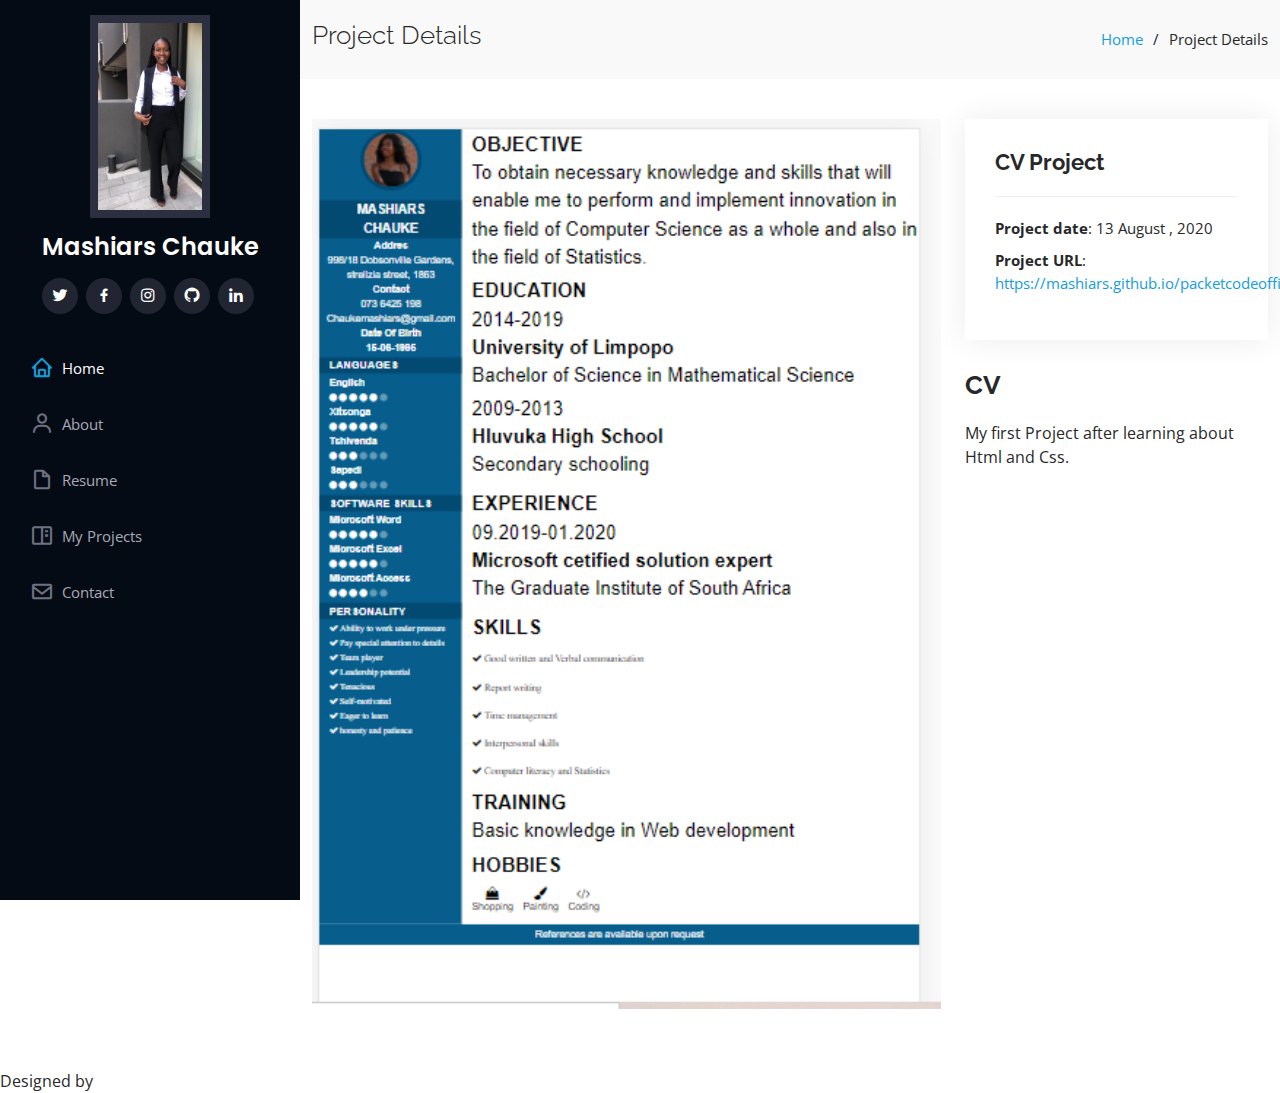
<file: portfolio-details1.html>
<!DOCTYPE html>
<html lang="en">

<head>
  <meta charset="utf-8">
  <meta content="width=device-width, initial-scale=1.0" name="viewport">

  <title>Portfolio Details - </title>
  <meta content="" name="description">
  <meta content="" name="keywords">

  

  <!-- Google Fonts -->
  <link href="https://fonts.googleapis.com/css?family=Open+Sans:300,300i,400,400i,600,600i,700,700i|Raleway:300,300i,400,400i,500,500i,600,600i,700,700i|Poppins:300,300i,400,400i,500,500i,600,600i,700,700i" rel="stylesheet">

  <!-- Vendor CSS Files -->
  <link href="assets/vendor/aos/aos.css" rel="stylesheet">
  <link href="assets/vendor/bootstrap/css/bootstrap.min.css" rel="stylesheet">
  <link href="assets/vendor/bootstrap-icons/bootstrap-icons.css" rel="stylesheet">
  <link href="assets/vendor/boxicons/css/boxicons.min.css" rel="stylesheet">
  <link href="assets/vendor/glightbox/css/glightbox.min.css" rel="stylesheet">
  <link href="assets/vendor/swiper/swiper-bundle.min.css" rel="stylesheet">

  <!-- Template Main CSS File -->
  <link href="assets/css/style.css" rel="stylesheet">

  <!-- =======================================================
  * Template Name: iPortfolio - v3.0.1
  * Template URL: https://bootstrapmade.com/iportfolio-bootstrap-portfolio-websites-template/
  * Author: BootstrapMade.com
  * License: https://bootstrapmade.com/license/
  ======================================================== -->
</head>

<body>

  <!-- ======= Mobile nav toggle button ======= -->
  <i class="bi bi-list mobile-nav-toggle d-xl-none"></i>

  <!-- ======= Header ======= -->
  <header id="header">
    <div class="d-flex flex-column">

      <div class="profile">
        <img src="assets\img\Profile.jpg" alt="">
        <h1 class="text-light"><a href="index.html">Mashiars Chauke</a></h1>
        <div class="social-links mt-3 text-center">
          <a href="#" class="twitter"><i class="bx bxl-twitter"></i></a>
          <a href="#" class="facebook"><i class="bx bxl-facebook"></i></a>
          <a href="" class="instagram"><i class="bx bxl-instagram"></i></a>
          <a href="https://github.com/Mashiars?tab=repositories" class="github"><i class="bx bxl-github"></i></a>
          <a href="#" class="linkedin"><i class="bx bxl-linkedin"></i></a>
        </div>
      </div>

      <nav id="navbar" class="nav-menu navbar">
        <ul>
          <li><a href="#hero" class="nav-link scrollto active"><i class="bx bx-home"></i> <span>Home</span></a></li>
          <li><a href="#about" class="nav-link scrollto"><i class="bx bx-user"></i> <span>About</span></a></li>
          <li><a href="#resume" class="nav-link scrollto"><i class="bx bx-file-blank"></i> <span>Resume</span></a></li>
          <li><a href="#portfolio" class="nav-link scrollto"><i class="bx bx-book-content"></i> <span>My Projects</span></a></li>
          
          <li><a href="#contact" class="nav-link scrollto"><i class="bx bx-envelope"></i> <span>Contact</span></a></li>
        </ul>
      </nav><!-- .nav-menu -->
    </div>
  </header><!-- End Header -->

  <main id="main">

    <!-- ======= Breadcrumbs ======= -->
    <section id="breadcrumbs" class="breadcrumbs">
      <div class="container">

        <div class="d-flex justify-content-between align-items-center">
          <h2>Project Details</h2>
          <ol>
            <li><a href="index.html">Home</a></li>
            <li>Project Details</li>
          </ol>
        </div>

      </div>
    </section>
    <!-- End Breadcrumbs -->

    <!-- ======= Portfolio Details Section ======= -->
    <section id="portfolio-details" class="portfolio-details">
      <div class="container">

        <div class="row gy-4">

          <div class="col-lg-8">
            <div class="portfolio-details-slider swiper-container">
              <div class="swiper-wrapper align-items-center">

                <div class="swiper-slide">
                  <img src="assets\img\portfolio\portfolio8.png" alt="">
                </div>

                

                

              </div>
             
            </div>
          </div>

          <div class="col-lg-4">
            <div class="portfolio-info">
              <h3>CV Project</h3>
              <ul>
                
               
                <li><strong>Project date</strong>: 13 August , 2020</li>
                <li><strong>Project URL</strong>: <a href="https://mashiars.github.io/packetcodeofficial.github.io/">https://mashiars.github.io/packetcodeofficial.github.io/</a></li>
              </ul>
            </div>
            <div class="portfolio-description">
              <h2>CV</h2>
              <p>
              My first Project after  learning  about Html and Css. 
              </p>
            </div>
          </div>

        </div>

      </div>
    </section>
    <!-- End Portfolio Details Section -->

  </main><!-- End #main -->

  
  Designed by 
  <a href="#" class="back-to-top d-flex align-items-center justify-content-center"><i class="bi bi-arrow-up-short"></i></a>

  <!-- Vendor JS Files -->
  <script src="assets/vendor/aos/aos.js"></script>
  <script src="assets/vendor/bootstrap/js/bootstrap.bundle.min.js"></script>
  <script src="assets/vendor/glightbox/js/glightbox.min.js"></script>
  <script src="assets/vendor/isotope-layout/isotope.pkgd.min.js"></script>
  <script src="assets/vendor/php-email-form/validate.js"></script>
  <script src="assets/vendor/purecounter/purecounter.js"></script>
  <script src="assets/vendor/swiper/swiper-bundle.min.js"></script>
  <script src="assets/vendor/typed.js/typed.min.js"></script>
  <script src="assets/vendor/waypoints/noframework.waypoints.js"></script>

  <!-- Template Main JS File -->
  <script src="assets/js/main.js"></script>

</body>

</html>
</file>
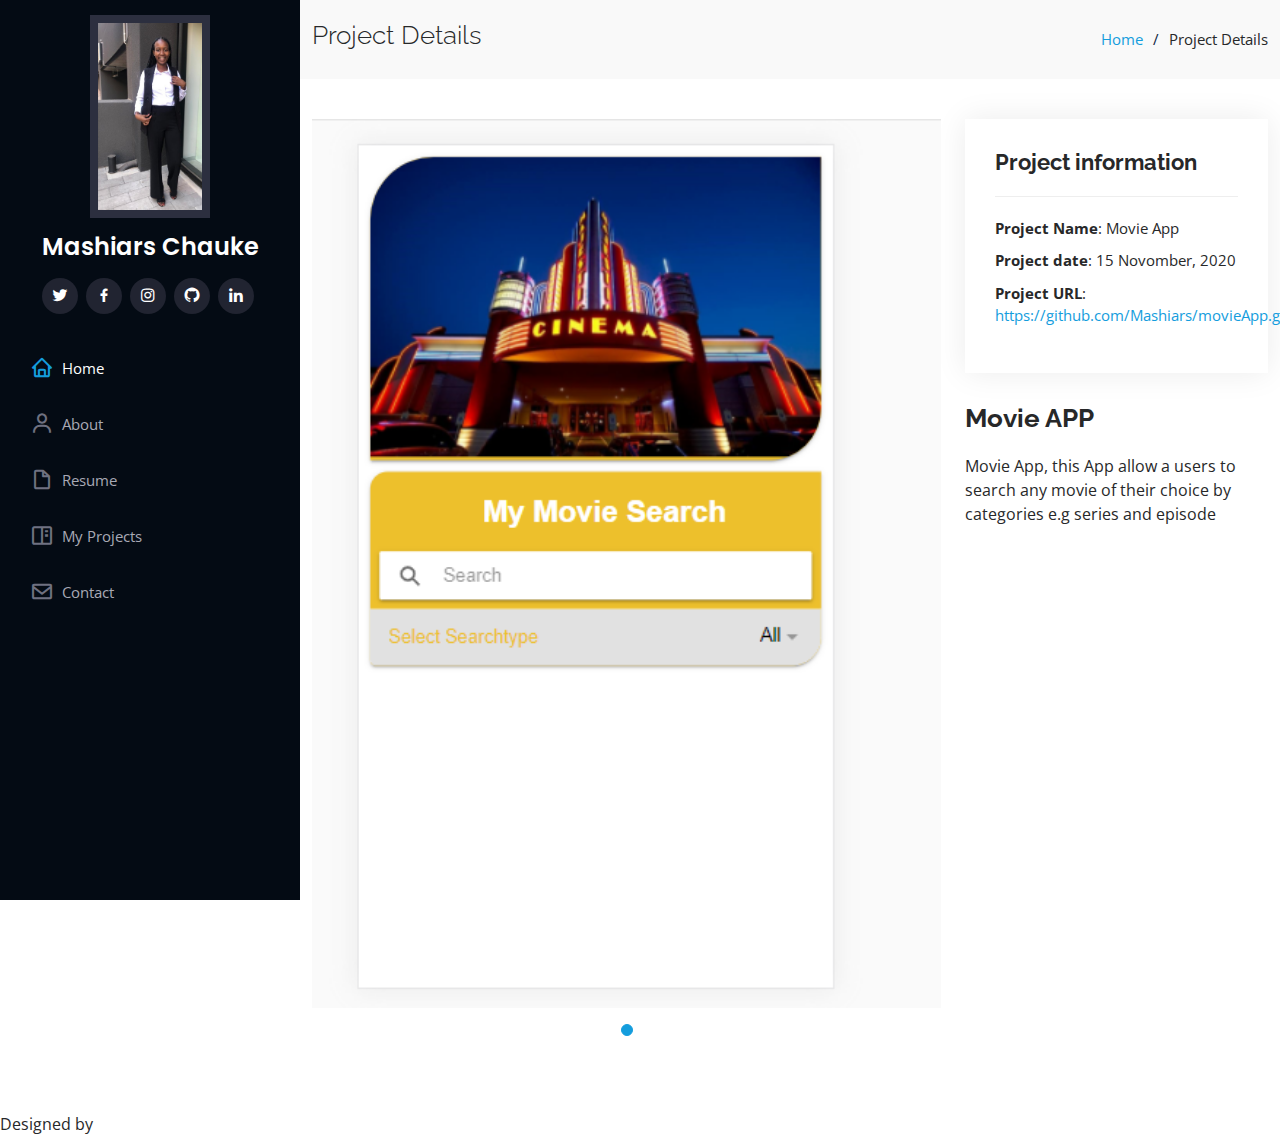
<file: portfolio-details2.html>
<!DOCTYPE html>
<html lang="en">

<head>
  <meta charset="utf-8">
  <meta content="width=device-width, initial-scale=1.0" name="viewport">

  <title>Portfolio Details - </title>
  <meta content="" name="description">
  <meta content="" name="keywords">

  

  <!-- Google Fonts -->
  <link href="https://fonts.googleapis.com/css?family=Open+Sans:300,300i,400,400i,600,600i,700,700i|Raleway:300,300i,400,400i,500,500i,600,600i,700,700i|Poppins:300,300i,400,400i,500,500i,600,600i,700,700i" rel="stylesheet">

  <!-- Vendor CSS Files -->
  <link href="assets/vendor/aos/aos.css" rel="stylesheet">
  <link href="assets/vendor/bootstrap/css/bootstrap.min.css" rel="stylesheet">
  <link href="assets/vendor/bootstrap-icons/bootstrap-icons.css" rel="stylesheet">
  <link href="assets/vendor/boxicons/css/boxicons.min.css" rel="stylesheet">
  <link href="assets/vendor/glightbox/css/glightbox.min.css" rel="stylesheet">
  <link href="assets/vendor/swiper/swiper-bundle.min.css" rel="stylesheet">

  <!-- Template Main CSS File -->
  <link href="assets/css/style.css" rel="stylesheet">

  <!-- =======================================================
  * Template Name: iPortfolio - v3.0.1
  * Template URL: https://bootstrapmade.com/iportfolio-bootstrap-portfolio-websites-template/
  * Author: BootstrapMade.com
  * License: https://bootstrapmade.com/license/
  ======================================================== -->
</head>

<body>

  <!-- ======= Mobile nav toggle button ======= -->
  <i class="bi bi-list mobile-nav-toggle d-xl-none"></i>

  <!-- ======= Header ======= -->
  <header id="header">
    <div class="d-flex flex-column">

      <div class="profile">
        <img src="assets\img\Profile.jpg" alt="">
        <h1 class="text-light"><a href="index.html">Mashiars Chauke</a></h1>
        <div class="social-links mt-3 text-center">
          <a href="#" class="twitter"><i class="bx bxl-twitter"></i></a>
          <a href="#" class="facebook"><i class="bx bxl-facebook"></i></a>
          <a href="" class="instagram"><i class="bx bxl-instagram"></i></a>
          <a href="https://github.com/Mashiars?tab=repositories" class="github"><i class="bx bxl-github"></i></a>
          <a href="#" class="linkedin"><i class="bx bxl-linkedin"></i></a>
        </div>
      </div>

      <nav id="navbar" class="nav-menu navbar">
        <ul>
          <li><a href="#hero" class="nav-link scrollto active"><i class="bx bx-home"></i> <span>Home</span></a></li>
          <li><a href="#about" class="nav-link scrollto"><i class="bx bx-user"></i> <span>About</span></a></li>
          <li><a href="#resume" class="nav-link scrollto"><i class="bx bx-file-blank"></i> <span>Resume</span></a></li>
          <li><a href="#portfolio" class="nav-link scrollto"><i class="bx bx-book-content"></i> <span>My Projects</span></a></li>
          
          <li><a href="#contact" class="nav-link scrollto"><i class="bx bx-envelope"></i> <span>Contact</span></a></li>
        </ul>
      </nav><!-- .nav-menu -->
    </div>
  </header><!-- End Header -->

  <main id="main">

    <!-- ======= Breadcrumbs ======= -->
    <section id="breadcrumbs" class="breadcrumbs">
      <div class="container">

        <div class="d-flex justify-content-between align-items-center">
          <h2>Project Details</h2>
          <ol>
            <li><a href="index.html">Home</a></li>
            <li>Project Details</li>
          </ol>
        </div>

      </div>
    </section>
    <!-- End Breadcrumbs -->

    <!-- ======= Portfolio Details Section ======= -->
    <section id="portfolio-details" class="portfolio-details">
      <div class="container">

        <div class="row gy-4">

          <div class="col-lg-8">
            <div class="portfolio-details-slider swiper-container">
              <div class="swiper-wrapper align-items-center">

                <div class="swiper-slide">
                  <img src="assets\img\portfolio\portfolio4.png" alt="">
                </div>

                

               

              </div>
              <div class="swiper-pagination"></div>
            </div>
          </div>

          <div class="col-lg-4">
            <div class="portfolio-info">
              <h3>Project information</h3>
              <ul>
                <li><strong>Project Name</strong>: Movie App</li>
               
                <li><strong>Project date</strong>: 15 Novomber, 2020</li>
                <li><strong>Project URL</strong>: <a href="https://github.com/Mashiars/movieApp.git">https://github.com/Mashiars/movieApp.git</a></li>
              </ul>
            </div>
            <div class="portfolio-description">
              <h2>Movie APP</h2>
              <p>
              Movie App, this App  allow a users to  search any movie of their choice by categories e.g series and episode
              </p>
            </div>
          </div>

        </div>

      </div>
    </section>
    <!-- End Portfolio Details Section -->

  </main><!-- End #main -->

  
  Designed by 
  <a href="#" class="back-to-top d-flex align-items-center justify-content-center"><i class="bi bi-arrow-up-short"></i></a>

  <!-- Vendor JS Files -->
  <script src="assets/vendor/aos/aos.js"></script>
  <script src="assets/vendor/bootstrap/js/bootstrap.bundle.min.js"></script>
  <script src="assets/vendor/glightbox/js/glightbox.min.js"></script>
  <script src="assets/vendor/isotope-layout/isotope.pkgd.min.js"></script>
  <script src="assets/vendor/php-email-form/validate.js"></script>
  <script src="assets/vendor/purecounter/purecounter.js"></script>
  <script src="assets/vendor/swiper/swiper-bundle.min.js"></script>
  <script src="assets/vendor/typed.js/typed.min.js"></script>
  <script src="assets/vendor/waypoints/noframework.waypoints.js"></script>

  <!-- Template Main JS File -->
  <script src="assets/js/main.js"></script>

</body>

</html>
</file>
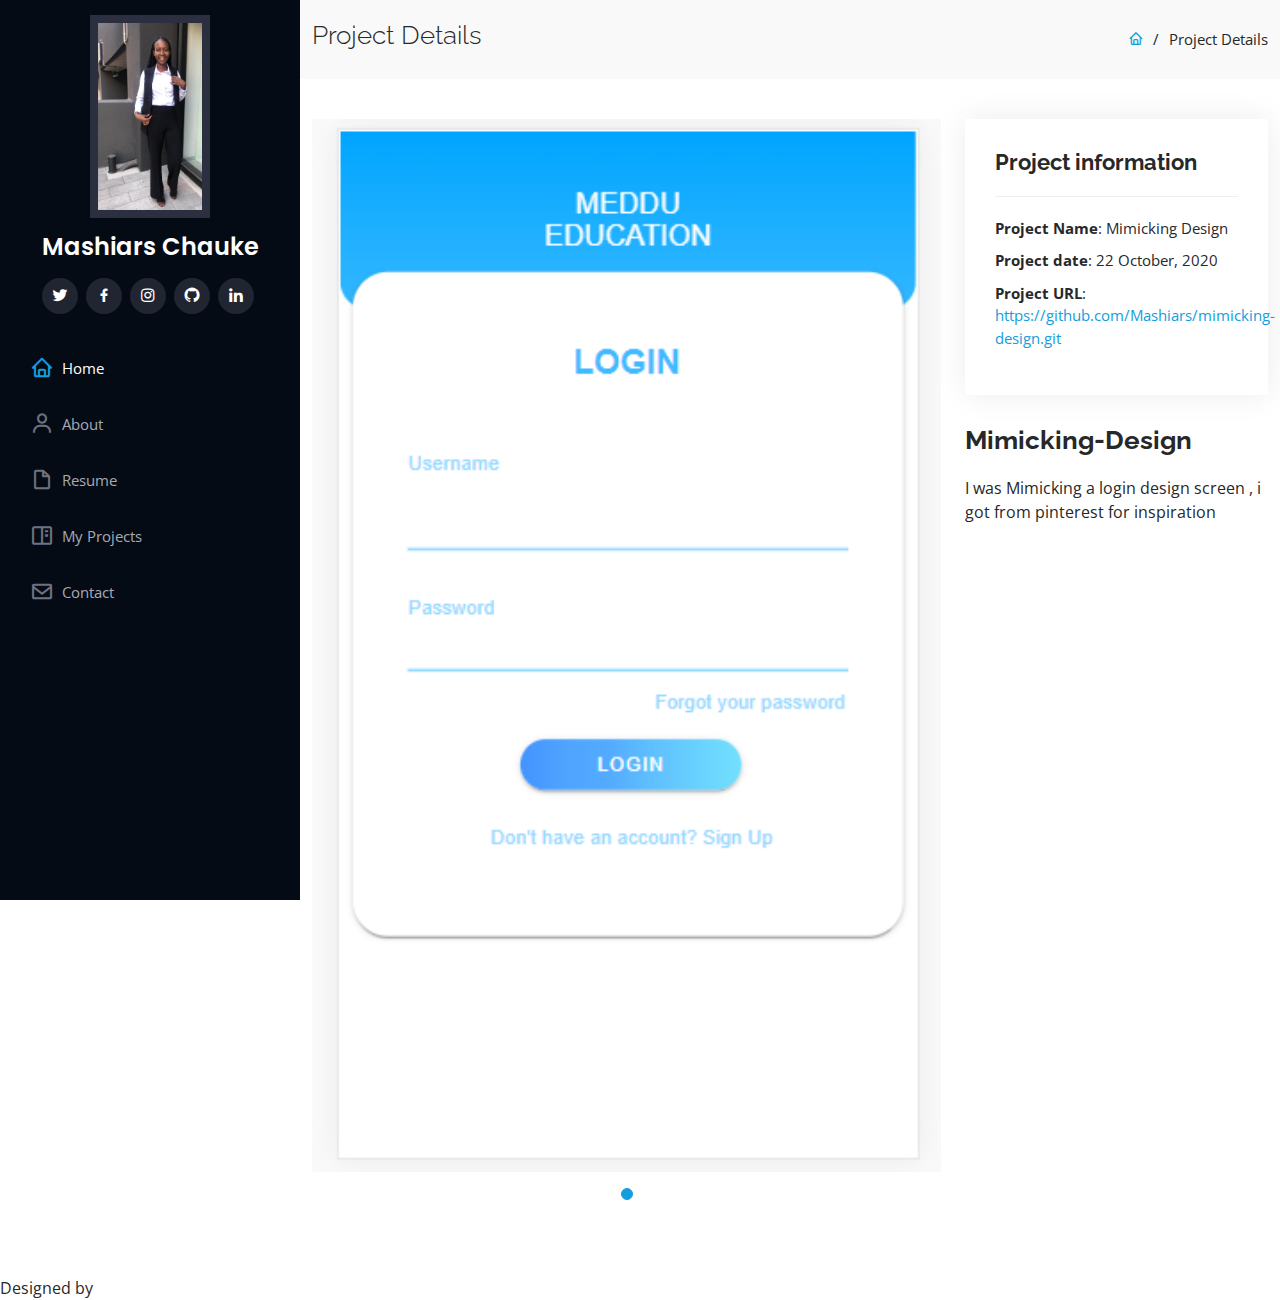
<file: portfolio-details3.html>
<!DOCTYPE html>
<html lang="en">

<head>
  <meta charset="utf-8">
  <meta content="width=device-width, initial-scale=1.0" name="viewport">

  <title>Portfolio Details - </title>
  <meta content="" name="description">
  <meta content="" name="keywords">

  

  <!-- Google Fonts -->
  <link href="https://fonts.googleapis.com/css?family=Open+Sans:300,300i,400,400i,600,600i,700,700i|Raleway:300,300i,400,400i,500,500i,600,600i,700,700i|Poppins:300,300i,400,400i,500,500i,600,600i,700,700i" rel="stylesheet">

  <!-- Vendor CSS Files -->
  <link href="assets/vendor/aos/aos.css" rel="stylesheet">
  <link href="assets/vendor/bootstrap/css/bootstrap.min.css" rel="stylesheet">
  <link href="assets/vendor/bootstrap-icons/bootstrap-icons.css" rel="stylesheet">
  <link href="assets/vendor/boxicons/css/boxicons.min.css" rel="stylesheet">
  <link href="assets/vendor/glightbox/css/glightbox.min.css" rel="stylesheet">
  <link href="assets/vendor/swiper/swiper-bundle.min.css" rel="stylesheet">

  <!-- Template Main CSS File -->
  <link href="assets/css/style.css" rel="stylesheet">

  <!-- =======================================================
  * Template Name: iPortfolio - v3.0.1
  * Template URL: https://bootstrapmade.com/iportfolio-bootstrap-portfolio-websites-template/
  * Author: BootstrapMade.com
  * License: https://bootstrapmade.com/license/
  ======================================================== -->
</head>

<body>

  <!-- ======= Mobile nav toggle button ======= -->
  <i class="bi bi-list mobile-nav-toggle d-xl-none"></i>

  <!-- ======= Header ======= -->
  <header id="header">
    <div class="d-flex flex-column">

      <div class="profile">
        <img src="assets\img\Profile.jpg" alt="">
        <h1 class="text-light"><a href="index.html">Mashiars Chauke</a></h1>
        <div class="social-links mt-3 text-center">
          <a href="#" class="twitter"><i class="bx bxl-twitter"></i></a>
          <a href="#" class="facebook"><i class="bx bxl-facebook"></i></a>
          <a href="" class="instagram"><i class="bx bxl-instagram"></i></a>
          <a href="https://github.com/Mashiars?tab=repositories" class="github"><i class="bx bxl-github"></i></a>
          <a href="#" class="linkedin"><i class="bx bxl-linkedin"></i></a>
        </div>
      </div>

      <nav id="navbar" class="nav-menu navbar">
        <ul>
          <li><a href="#hero" class="nav-link scrollto active"><i class="bx bx-home"></i> <span>Home</span></a></li>
          <li><a href="#about" class="nav-link scrollto"><i class="bx bx-user"></i> <span>About</span></a></li>
          <li><a href="#resume" class="nav-link scrollto"><i class="bx bx-file-blank"></i> <span>Resume</span></a></li>
          <li><a href="#portfolio" class="nav-link scrollto"><i class="bx bx-book-content"></i> <span>My Projects</span></a></li>
          
          <li><a href="#contact" class="nav-link scrollto"><i class="bx bx-envelope"></i> <span>Contact</span></a></li>
        </ul>
      </nav><!-- .nav-menu -->
    </div>
  </header><!-- End Header -->

  <main id="main">

    <!-- ======= Breadcrumbs ======= -->
    <section id="breadcrumbs" class="breadcrumbs">
      <div class="container">

        <div class="d-flex justify-content-between align-items-center">
          <h2>Project Details</h2>
          <ol>
            <li><a href="index.html"><i class="bx bx-home"></i></a></li>
            <li>Project Details</li>
          </ol>
        </div>

      </div>
    </section>
    <!-- End Breadcrumbs -->

    <!-- ======= Portfolio Details Section ======= -->
    <section id="portfolio-details" class="portfolio-details">
      <div class="container">

        <div class="row gy-4">

          <div class="col-lg-8">
            <div class="portfolio-details-slider swiper-container">
              <div class="swiper-wrapper align-items-center">

                <div class="swiper-slide">
                  <img src="assets\img\portfolio\portfolio7.png" alt="">
                </div>

                

               

              </div>
              <div class="swiper-pagination"></div>
            </div>
          </div>

          <div class="col-lg-4">
            <div class="portfolio-info">
              <h3>Project information</h3>
              <ul>
                <li><strong>Project Name</strong>: Mimicking Design</li>
               
                <li><strong>Project date</strong>: 22 October, 2020</li>
                <li><strong>Project URL</strong>: <a href="https://github.com/Mashiars/mimicking-design.git">https://github.com/Mashiars/mimicking-design.git</a></li>
              </ul>
            </div>
            <div class="portfolio-description">
              <h2>Mimicking-Design</h2>
              <p>
               I was Mimicking a login design  screen , i got from pinterest for inspiration 
              </p> 
            </div>
          </div>

        </div>

      </div>
    </section>
    <!-- End Portfolio Details Section -->

  </main><!-- End #main -->

  
  Designed by 
  <a href="#" class="back-to-top d-flex align-items-center justify-content-center"><i class="bi bi-arrow-up-short"></i></a>

  <!-- Vendor JS Files -->
  <script src="assets/vendor/aos/aos.js"></script>
  <script src="assets/vendor/bootstrap/js/bootstrap.bundle.min.js"></script>
  <script src="assets/vendor/glightbox/js/glightbox.min.js"></script>
  <script src="assets/vendor/isotope-layout/isotope.pkgd.min.js"></script>
  <script src="assets/vendor/php-email-form/validate.js"></script>
  <script src="assets/vendor/purecounter/purecounter.js"></script>
  <script src="assets/vendor/swiper/swiper-bundle.min.js"></script>
  <script src="assets/vendor/typed.js/typed.min.js"></script>
  <script src="assets/vendor/waypoints/noframework.waypoints.js"></script>

  <!-- Template Main JS File -->
  <script src="assets/js/main.js"></script>

</body>

</html>
</file>
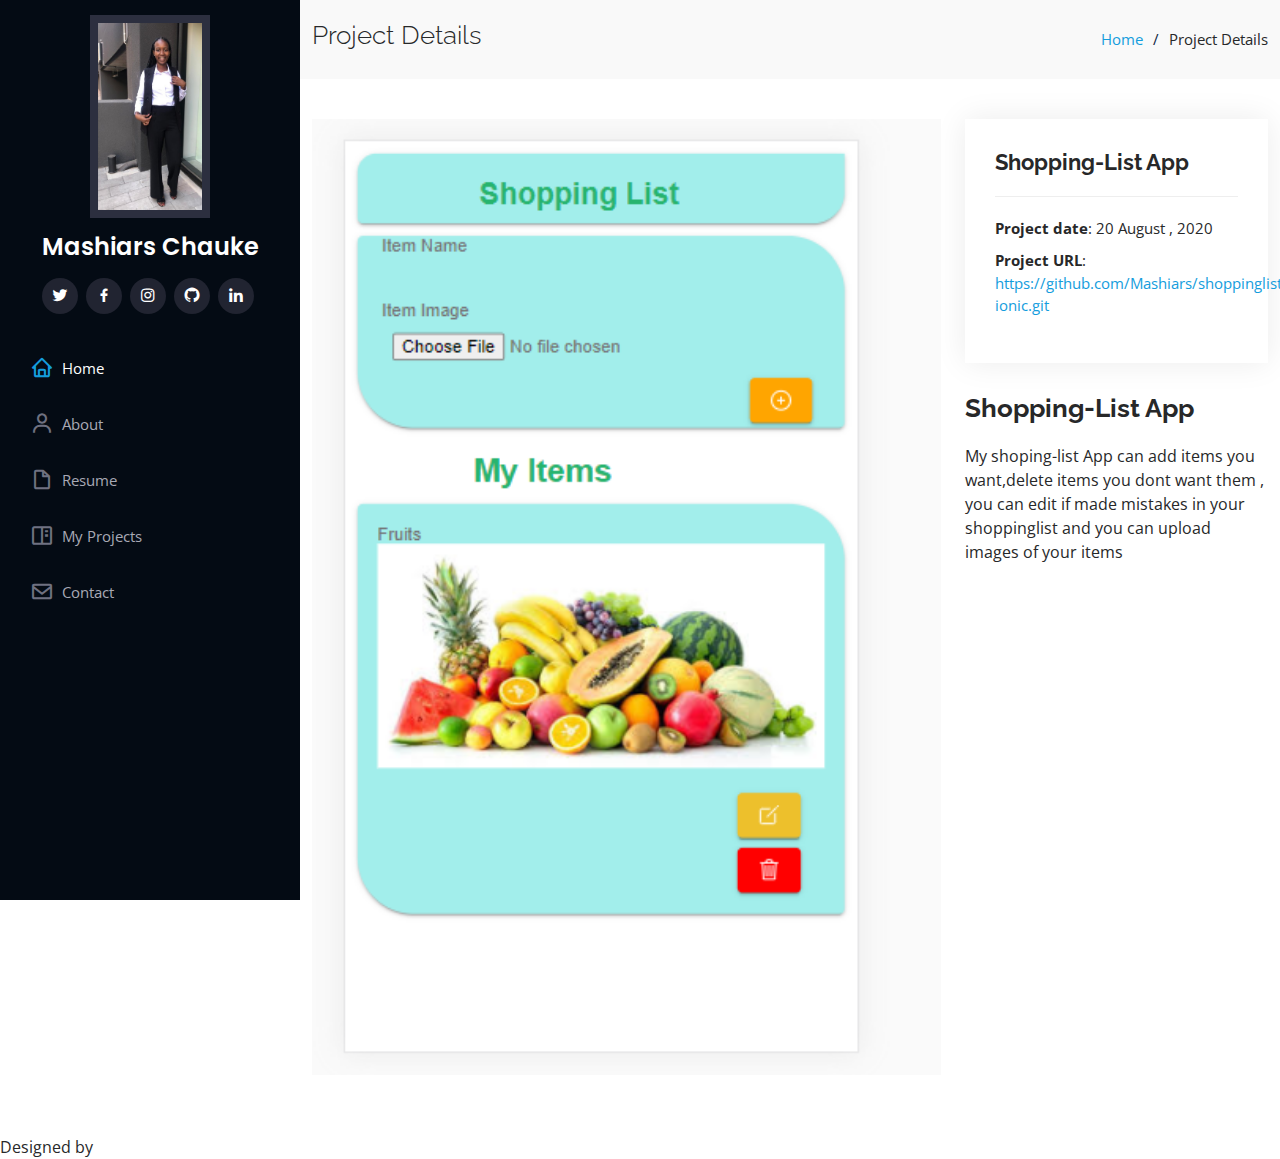
<file: portfolio-details5.html>
<!DOCTYPE html>
<html lang="en">

<head>
  <meta charset="utf-8">
  <meta content="width=device-width, initial-scale=1.0" name="viewport">

  <title>Portfolio Details - </title>
  <meta content="" name="description">
  <meta content="" name="keywords">

  

  <!-- Google Fonts -->
  <link href="https://fonts.googleapis.com/css?family=Open+Sans:300,300i,400,400i,600,600i,700,700i|Raleway:300,300i,400,400i,500,500i,600,600i,700,700i|Poppins:300,300i,400,400i,500,500i,600,600i,700,700i" rel="stylesheet">

  <!-- Vendor CSS Files -->
  <link href="assets/vendor/aos/aos.css" rel="stylesheet">
  <link href="assets/vendor/bootstrap/css/bootstrap.min.css" rel="stylesheet">
  <link href="assets/vendor/bootstrap-icons/bootstrap-icons.css" rel="stylesheet">
  <link href="assets/vendor/boxicons/css/boxicons.min.css" rel="stylesheet">
  <link href="assets/vendor/glightbox/css/glightbox.min.css" rel="stylesheet">
  <link href="assets/vendor/swiper/swiper-bundle.min.css" rel="stylesheet">

  <!-- Template Main CSS File -->
  <link href="assets/css/style.css" rel="stylesheet">

  <!-- =======================================================
  * Template Name: iPortfolio - v3.0.1
  * Template URL: https://bootstrapmade.com/iportfolio-bootstrap-portfolio-websites-template/
  * Author: BootstrapMade.com
  * License: https://bootstrapmade.com/license/
  ======================================================== -->
</head>

<body>

  <!-- ======= Mobile nav toggle button ======= -->
  <i class="bi bi-list mobile-nav-toggle d-xl-none"></i>

  <!-- ======= Header ======= -->
  <header id="header">
    <div class="d-flex flex-column">

      <div class="profile">
        <img src="assets\img\Profile.jpg" alt="">
        <h1 class="text-light"><a href="index.html">Mashiars Chauke</a></h1>
        <div class="social-links mt-3 text-center">
          <a href="#" class="twitter"><i class="bx bxl-twitter"></i></a>
          <a href="#" class="facebook"><i class="bx bxl-facebook"></i></a>
          <a href="" class="instagram"><i class="bx bxl-instagram"></i></a>
          <a href="https://github.com/Mashiars?tab=repositories" class="github"><i class="bx bxl-github"></i></a>
          <a href="#" class="linkedin"><i class="bx bxl-linkedin"></i></a>
        </div>
      </div>

      <nav id="navbar" class="nav-menu navbar">
        <ul>
          <li><a href="#hero" class="nav-link scrollto active"><i class="bx bx-home"></i> <span>Home</span></a></li>
          <li><a href="#about" class="nav-link scrollto"><i class="bx bx-user"></i> <span>About</span></a></li>
          <li><a href="#resume" class="nav-link scrollto"><i class="bx bx-file-blank"></i> <span>Resume</span></a></li>
          <li><a href="#portfolio" class="nav-link scrollto"><i class="bx bx-book-content"></i> <span>My Projects</span></a></li>
          
          <li><a href="#contact" class="nav-link scrollto"><i class="bx bx-envelope"></i> <span>Contact</span></a></li>
        </ul>
      </nav><!-- .nav-menu -->
    </div>
  </header><!-- End Header -->

  <main id="main">

    <!-- ======= Breadcrumbs ======= -->
    <section id="breadcrumbs" class="breadcrumbs">
      <div class="container">

        <div class="d-flex justify-content-between align-items-center">
          <h2>Project Details</h2>
          <ol>
            <li><a href="index.html">Home</a></li>
            <li>Project Details</li>
          </ol>
        </div>

      </div>
    </section>
    <!-- End Breadcrumbs -->

    <!-- ======= Portfolio Details Section ======= -->
    <section id="portfolio-details" class="portfolio-details">
      <div class="container">

        <div class="row gy-4">

          <div class="col-lg-8">
            <div class="portfolio-details-slider swiper-container">
              <div class="swiper-wrapper align-items-center">

                <div class="swiper-slide">
                  <img src="assets\img\portfolio\portfolio6.png" alt="">
                </div>

                

                

              </div>
             
            </div>
          </div>

          <div class="col-lg-4">
            <div class="portfolio-info">
              <h3>Shopping-List App</h3>
              <ul>
                
               
                <li><strong>Project date</strong>: 20 August , 2020</li>
                <li><strong>Project URL</strong>: <a href="https://github.com/Mashiars/shoppinglist-ionic.git">https://github.com/Mashiars/shoppinglist-ionic.git</a></li>
              </ul>
            </div>
            <div class="portfolio-description">
              <h2>Shopping-List App</h2>
              <p>
             My  shoping-list App can  add items you want,delete items you dont want them , you can edit if made mistakes in your shoppinglist and you can upload images of your items
              </p>
            </div>
          </div>

        </div>

      </div>
    </section>
    <!-- End Portfolio Details Section -->

  </main><!-- End #main -->

  
  Designed by 
  <a href="#" class="back-to-top d-flex align-items-center justify-content-center"><i class="bi bi-arrow-up-short"></i></a>

  <!-- Vendor JS Files -->
  <script src="assets/vendor/aos/aos.js"></script>
  <script src="assets/vendor/bootstrap/js/bootstrap.bundle.min.js"></script>
  <script src="assets/vendor/glightbox/js/glightbox.min.js"></script>
  <script src="assets/vendor/isotope-layout/isotope.pkgd.min.js"></script>
  <script src="assets/vendor/php-email-form/validate.js"></script>
  <script src="assets/vendor/purecounter/purecounter.js"></script>
  <script src="assets/vendor/swiper/swiper-bundle.min.js"></script>
  <script src="assets/vendor/typed.js/typed.min.js"></script>
  <script src="assets/vendor/waypoints/noframework.waypoints.js"></script>

  <!-- Template Main JS File -->
  <script src="assets/js/main.js"></script>

</body>

</html>
</file>
<file: assets/css/style.css>
/**
* Template Name: iPortfolio - v3.0.1
* Template URL: https://bootstrapmade.com/iportfolio-bootstrap-portfolio-websites-template/
* Author: BootstrapMade.com
* License: https://bootstrapmade.com/license/
*/

/*--------------------------------------------------------------
# General
--------------------------------------------------------------*/
body {
  font-family: "Open Sans", sans-serif;
  color: #272829;
}

a {
  color: #149ddd;
  text-decoration: none;
}

a:hover {
  color: #37b3ed;
  text-decoration: none;
}

h1, h2, h3, h4, h5, h6 {
  font-family: "Raleway", sans-serif;
}

/*--------------------------------------------------------------
# Back to top button
--------------------------------------------------------------*/
.back-to-top {
  position: fixed;
  visibility: hidden;
  opacity: 0;
  right: 15px;
  bottom: 15px;
  z-index: 996;
  background: #149ddd;
  width: 40px;
  height: 40px;
  border-radius: 50px;
  transition: all 0.4s;
}

.back-to-top i {
  font-size: 28px;
  color: #fff;
  line-height: 0;
}

.back-to-top:hover {
  background: #2eafec;
  color: #fff;
}

.back-to-top.active {
  visibility: visible;
  opacity: 1;
}

/*--------------------------------------------------------------
# Header
--------------------------------------------------------------*/
#header {
  position: fixed;
  top: 0;
  left: 0;
  bottom: 0;
  width: 300px;
  transition: all ease-in-out 0.5s;
  z-index: 9997;
  transition: all 0.5s;
  padding: 0 15px;
  background: #040b14;
  overflow-y: auto;
}

#header .profile img {
  margin: 15px auto;
  display: block;
  width: 120px;
  border: 8px solid #2c2f3f;
}

#header .profile h1 {
  font-size: 24px;
  margin: 0;
  padding: 0;
  font-weight: 600;
  -moz-text-align-last: center;
  text-align-last: center;
  font-family: "Poppins", sans-serif;
}

#header .profile h1 a, #header .profile h1 a:hover {
  color: #fff;
  text-decoration: none;
}

#header .profile .social-links a {
  font-size: 18px;
  display: inline-block;
  background: #212431;
  color: #fff;
  line-height: 1;
  padding: 8px 0;
  margin-right: 4px;
  border-radius: 50%;
  text-align: center;
  width: 36px;
  height: 36px;
  transition: 0.3s;
}

#header .profile .social-links a:hover {
  background: #149ddd;
  color: #fff;
  text-decoration: none;
}

#main {
  margin-left: 300px;
}

@media (max-width: 1199px) {
  #header {
    left: -300px;
  }
  #main {
    margin-left: 0;
  }
}

/*--------------------------------------------------------------
# Navigation Menu
--------------------------------------------------------------*/
/* Desktop Navigation */
.nav-menu {
  padding: 30px 0 0 0;
}

.nav-menu * {
  margin: 0;
  padding: 0;
  list-style: none;
}

.nav-menu > ul > li {
  position: relative;
  white-space: nowrap;
}

.nav-menu a {
  display: flex;
  align-items: center;
  color: #a8a9b4;
  padding: 12px 15px;
  margin-bottom: 8px;
  transition: 0.3s;
  font-size: 15px;
}

.nav-menu a i {
  font-size: 24px;
  padding-right: 8px;
  color: #6f7180;
}

.nav-menu a:hover, .nav-menu .active, .nav-menu li:hover > a {
  text-decoration: none;
  color: #fff;
}

.nav-menu a:hover i, .nav-menu .active i, .nav-menu li:hover > a i {
  color: #149ddd;
}

/* Mobile Navigation */
.mobile-nav-toggle {
  position: fixed;
  right: 15px;
  top: 15px;
  z-index: 9998;
  border: 0;
  font-size: 24px;
  transition: all 0.4s;
  outline: none !important;
  background-color: #149ddd;
  color: #fff;
  width: 40px;
  height: 40px;
  display: inline-flex;
  align-items: center;
  justify-content: center;
  line-height: 0;
  border-radius: 50px;
  cursor: pointer;
}

.mobile-nav-active {
  overflow: hidden;
}

.mobile-nav-active #header {
  left: 0;
}

/*--------------------------------------------------------------
# Hero Section
--------------------------------------------------------------*/
#hero {
  width: 100%;
  height: 100vh;
  background: url("../img/profile.jpg") top center;
  background-size: cover;
}

#hero:before {
  content: "";
  background: rgba(5, 13, 24, 0.3);
  position: absolute;
  bottom: 0;
  top: 0;
  left: 0;
  right: 0;
  z-index: 1;
}

#hero .hero-container {
  position: relative;
  z-index: 2;
  min-width: 300px;
}

#hero h1 {
  margin: 0 0 10px 0;
  font-size: 64px;
  font-weight: 700;
  line-height: 56px;
  color: #fff;
}

#hero p {
  color: #fff;
  margin-bottom: 50px;
  font-size: 26px;
  font-family: "Poppins", sans-serif;
}

#hero p span {
  color: #fff;
  padding-bottom: 4px;
  letter-spacing: 1px;
  border-bottom: 3px solid #149ddd;
}

@media (min-width: 1024px) {
  #hero {
    background-attachment: fixed;
  }
}

@media (max-width: 768px) {
  #hero h1 {
    font-size: 28px;
    line-height: 36px;
  }
  #hero h2 {
    font-size: 18px;
    line-height: 24px;
    margin-bottom: 30px;
  }
}

/*--------------------------------------------------------------
# Sections General
--------------------------------------------------------------*/
section {
  padding: 60px 0;
  overflow: hidden;
}

.section-bg {
  background: #f5f8fd;
}

.section-title {
  padding-bottom: 30px;
}

.section-title h2 {
  font-size: 32px;
  font-weight: bold;
  margin-bottom: 20px;
  padding-bottom: 20px;
  position: relative;
  color: #173b6c;
}

.section-title h2::after {
  content: '';
  position: absolute;
  display: block;
  width: 50px;
  height: 3px;
  background: #149ddd;
  bottom: 0;
  left: 0;
}

.section-title p {
  margin-bottom: 0;
}

/*--------------------------------------------------------------
# About
--------------------------------------------------------------*/
.about .content h3 {
  font-weight: 700;
  font-size: 26px;
  color: #173b6c;
}

.about .content ul {
  list-style: none;
  padding: 0;
}

.about .content ul li {
  margin-bottom: 20px;
  display: flex;
  align-items: center;
}

.about .content ul strong {
  margin-right: 10px;
}

.about .content ul i {
  font-size: 16px;
  margin-right: 5px;
  color: #149ddd;
  line-height: 0;
}

.about .content p:last-child {
  margin-bottom: 0;
}

/*--------------------------------------------------------------
# Facts
--------------------------------------------------------------*/
.facts {
  padding-bottom: 30px;
}

.facts .count-box {
  padding: 30px;
  width: 100%;
}

.facts .count-box i {
  display: block;
  font-size: 44px;
  color: #149ddd;
  float: left;
  line-height: 0;
}

.facts .count-box span {
  font-size: 48px;
  line-height: 40px;
  display: block;
  font-weight: 700;
  color: #050d18;
  margin-left: 60px;
}

.facts .count-box p {
  padding: 15px 0 0 0;
  margin: 0 0 0 60px;
  font-family: "Raleway", sans-serif;
  font-size: 14px;
  color: #122f57;
}

.facts .count-box a {
  font-weight: 600;
  display: block;
  margin-top: 20px;
  color: #122f57;
  font-size: 15px;
  font-family: "Poppins", sans-serif;
  transition: ease-in-out 0.3s;
}

.facts .count-box a:hover {
  color: #1f5297;
}

/*--------------------------------------------------------------
# Akills
--------------------------------------------------------------*/
.skills .progress {
  height: 60px;
  display: block;
  background: none;
  border-radius: 0;
}

.skills .progress .skill {
  padding: 0;
  margin: 0 0 6px 0;
  text-transform: uppercase;
  display: block;
  font-weight: 600;
  font-family: "Poppins", sans-serif;
  color: #050d18;
}

.skills .progress .skill .val {
  float: right;
  font-style: normal;
}

.skills .progress-bar-wrap {
  background: #dce8f8;
  height: 10px;
}

.skills .progress-bar {
  width: 1px;
  height: 10px;
  transition: .9s;
  background-color: #149ddd;
}

/*--------------------------------------------------------------
# Resume
--------------------------------------------------------------*/
.resume .resume-title 
{
  font-size: 26px;
  font-weight: 700;
  margin-top: 20px;
  margin-bottom: 20px;
  color: #050d18;
}

.resume .resume-item {
  padding: 0 0 20px 20px;
  margin-top: -2px;
  border-left: 2px solid #1f5297;
  position: relative;
}

.resume .resume-item h4 {
  line-height: 18px;
  font-size: 18px;
  font-weight: 600;
  text-transform: uppercase;
  font-family: "Poppins", sans-serif;
  color: #050d18;
  margin-bottom: 10px;
}

.resume .resume-item h5 {
  font-size: 16px;
  background: #e4edf9;
  padding: 5px 15px;
  display: inline-block;
  font-weight: 600;
  margin-bottom: 10px;
}

.resume .resume-item ul {
  padding-left: 20px;
}

.resume .resume-item ul li {
  padding-bottom: 10px;
}

.resume .resume-item:last-child {
  padding-bottom: 0;
}

.resume .resume-item::before {
  content: "";
  position: absolute;
  width: 16px;
  height: 16px;
  border-radius: 50px;
  left: -9px;
  top: 0;
  background: #fff;
  border: 2px solid #1f5297;
}

/*--------------------------------------------------------------
# Portfolio
--------------------------------------------------------------*/
.portfolio .portfolio-item {
  margin-bottom: 30px;
}

.portfolio #portfolio-flters {
  padding: 0;
  margin: 0 auto 35px auto;
  list-style: none;
  text-align: center;
  background: #fff;
  border-radius: 50px;
  padding: 2px 15px;
}

.portfolio #portfolio-flters li {
  cursor: pointer;
  display: inline-block;
  padding: 10px 15px 8px 15px;
  font-size: 14px;
  font-weight: 600;
  line-height: 1;
  text-transform: uppercase;
  color: #272829;
  margin-bottom: 5px;
  transition: all 0.3s ease-in-out;
}

.portfolio #portfolio-flters li:hover, .portfolio #portfolio-flters li.filter-active {
  color: #149ddd;
}

.portfolio #portfolio-flters li:last-child {
  margin-right: 0;
}

.portfolio .portfolio-wrap {
  transition: 0.3s;
  position: relative;
  overflow: hidden;
  z-index: 1;
}

.portfolio .portfolio-wrap::before {
  content: "";
  background: rgba(255, 255, 255, 0.5);
  position: absolute;
  left: 0;
  right: 0;
  top: 0;
  bottom: 0;
  transition: all ease-in-out 0.3s;
  z-index: 2;
  opacity: 0;
}

.portfolio .portfolio-wrap .portfolio-links {
  opacity: 1;
  left: 0;
  right: 0;
  bottom: -60px;
  z-index: 3;
  position: absolute;
  transition: all ease-in-out 0.3s;
  display: flex;
  justify-content: center;
}

.portfolio .portfolio-wrap .portfolio-links a {
  color: #fff;
  font-size: 28px;
  text-align: center;
  background: rgba(20, 157, 221, 0.75);
  transition: 0.3s;
  width: 50%;
}

.portfolio .portfolio-wrap .portfolio-links a:hover {
  background: rgba(20, 157, 221, 0.95);
}

.portfolio .portfolio-wrap .portfolio-links a + a {
  border-left: 1px solid #37b3ed;
}

.portfolio .portfolio-wrap:hover::before {
  top: 0;
  left: 0;
  right: 0;
  bottom: 0;
  opacity: 1;
}

.portfolio .portfolio-wrap:hover .portfolio-links {
  opacity: 1;
  bottom: 0;
}

/*--------------------------------------------------------------
# Portfolio Details
--------------------------------------------------------------*/
.portfolio-details {
  padding-top: 40px;
}

.portfolio-details .portfolio-details-slider img {
  width: 100%;
}

.portfolio-details .portfolio-details-slider .swiper-pagination {
  margin-top: 20px;
  position: relative;
}

.portfolio-details .portfolio-details-slider .swiper-pagination .swiper-pagination-bullet {
  width: 12px;
  height: 12px;
  background-color: #fff;
  opacity: 1;
  border: 1px solid #149ddd;
}

.portfolio-details .portfolio-details-slider .swiper-pagination .swiper-pagination-bullet-active {
  background-color: #149ddd;
}

.portfolio-details .portfolio-info {
  padding: 30px;
  box-shadow: 0px 0 30px rgba(5, 13, 24, 0.08);
}

.portfolio-details .portfolio-info h3 {
  font-size: 22px;
  font-weight: 700;
  margin-bottom: 20px;
  padding-bottom: 20px;
  border-bottom: 1px solid #eee;
}

.portfolio-details .portfolio-info ul {
  list-style: none;
  padding: 0;
  font-size: 15px;
}

.portfolio-details .portfolio-info ul li + li {
  margin-top: 10px;
}

.portfolio-details .portfolio-description {
  padding-top: 30px;
}

.portfolio-details .portfolio-description h2 {
  font-size: 26px;
  font-weight: 700;
  margin-bottom: 20px;
}

.portfolio-details .portfolio-description p {
  padding: 0;
}

/*--------------------------------------------------------------
# Services
--------------------------------------------------------------*/
.services .icon-box {
  margin-bottom: 20px;
}

.services .icon {
  float: left;
  display: flex;
  align-items: center;
  justify-content: center;
  width: 54px;
  height: 54px;
  background: #149ddd;
  border-radius: 50%;
  transition: 0.5s;
  border: 1px solid #149ddd;
}

.services .icon i {
  color: #fff;
  font-size: 24px;
  line-height: 0;
}

.services .icon-box:hover .icon {
  background: #fff;
}

.services .icon-box:hover .icon i {
  color: #149ddd;
}

.services .title {
  margin-left: 80px;
  font-weight: 700;
  margin-bottom: 15px;
  font-size: 18px;
}

.services .title a {
  color: #343a40;
}

.services .title a:hover {
  color: #149ddd;
}

.services .description {
  margin-left: 80px;
  line-height: 24px;
  font-size: 14px;
}

/*--------------------------------------------------------------
# Testimonials
--------------------------------------------------------------*/
.testimonials .testimonial-item {
  box-sizing: content-box;
  text-align: center;
  min-height: 320px;
}

.testimonials .testimonial-item .testimonial-img {
  width: 90px;
  border-radius: 50%;
  margin: 0 auto;
}

.testimonials .testimonial-item h3 {
  font-size: 18px;
  font-weight: bold;
  margin: 10px 0 5px 0;
  color: #111;
}

.testimonials .testimonial-item h4 {
  font-size: 14px;
  color: #999;
  margin: 0;
}

.testimonials .testimonial-item .quote-icon-left, .testimonials .testimonial-item .quote-icon-right {
  color: #c3e8fa;
  font-size: 26px;
}

.testimonials .testimonial-item .quote-icon-left {
  display: inline-block;
  left: -5px;
  position: relative;
}

.testimonials .testimonial-item .quote-icon-right {
  display: inline-block;
  right: -5px;
  position: relative;
  top: 10px;
}

.testimonials .testimonial-item p {
  font-style: italic;
  margin: 0 15px 15px 15px;
  padding: 20px;
  background: #fff;
  position: relative;
  margin-bottom: 35px;
  border-radius: 6px;
  box-shadow: 0px 2px 15px rgba(0, 0, 0, 0.1);
}

.testimonials .testimonial-item p::after {
  content: "";
  width: 0;
  height: 0;
  border-top: 20px solid #fff;
  border-right: 20px solid transparent;
  border-left: 20px solid transparent;
  position: absolute;
  bottom: -20px;
  left: calc(50% - 20px);
}

.testimonials .swiper-pagination {
  margin-top: 20px;
  position: relative;
}

.testimonials .swiper-pagination .swiper-pagination-bullet {
  width: 12px;
  height: 12px;
  background-color: #fff;
  opacity: 1;
  border: 1px solid #149ddd;
}

.testimonials .swiper-pagination .swiper-pagination-bullet-active {
  background-color: #149ddd;
}

/*--------------------------------------------------------------
# Contact
--------------------------------------------------------------*/
.contact {
  padding-bottom: 130px;
}

.contact .info {
  padding: 30px;
  background: #fff;
  width: 100%;
  box-shadow: 0 0 24px 0 rgba(0, 0, 0, 0.12);
}

.contact .info i {
  font-size: 20px;
  color: #149ddd;
  float: left;
  width: 44px;
  height: 44px;
  background: #dff3fc;
  display: flex;
  justify-content: center;
  align-items: center;
  border-radius: 50px;
  transition: all 0.3s ease-in-out;
}

.contact .info h4 {
  padding: 0 0 0 60px;
  font-size: 22px;
  font-weight: 600;
  margin-bottom: 5px;
  color: #050d18;
}

.contact .info p {
  padding: 0 0 10px 60px;
  margin-bottom: 20px;
  font-size: 14px;
  color: #173b6c;
}

.contact .info .email p {
  padding-top: 5px;
}

.contact .info .social-links {
  padding-left: 60px;
}

.contact .info .social-links a {
  font-size: 18px;
  display: inline-block;
  background: #333;
  color: #fff;
  line-height: 1;
  padding: 8px 0;
  border-radius: 50%;
  text-align: center;
  width: 36px;
  height: 36px;
  transition: 0.3s;
  margin-right: 10px;
}

.contact .info .social-links a:hover {
  background: #149ddd;
  color: #fff;
}

.contact .info .email:hover i, .contact .info .address:hover i, .contact .info .phone:hover i {
  background: #149ddd;
  color: #fff;
}

.contact .php-email-form {
  width: 100%;
  padding: 30px;
  background: #fff;
  box-shadow: 0 0 24px 0 rgba(0, 0, 0, 0.12);
}

.contact .php-email-form .form-group {
  padding-bottom: 8px;
}

.contact .php-email-form .validate {
  display: none;
  color: red;
  margin: 0 0 15px 0;
  font-weight: 400;
  font-size: 13px;
}

.contact .php-email-form .error-message {
  display: none;
  color: #fff;
  background: #ed3c0d;
  text-align: left;
  padding: 15px;
  font-weight: 600;
}

.contact .php-email-form .error-message br + br {
  margin-top: 25px;
}

.contact .php-email-form .sent-message {
  display: none;
  color: #fff;
  background: #18d26e;
  text-align: center;
  padding: 15px;
  font-weight: 600;
}

.contact .php-email-form .loading {
  display: none;
  background: #fff;
  text-align: center;
  padding: 15px;
}

.contact .php-email-form .loading:before {
  content: "";
  display: inline-block;
  border-radius: 50%;
  width: 24px;
  height: 24px;
  margin: 0 10px -6px 0;
  border: 3px solid #18d26e;
  border-top-color: #eee;
  -webkit-animation: animate-loading 1s linear infinite;
  animation: animate-loading 1s linear infinite;
}

.contact .php-email-form .form-group {
  margin-bottom: 15px;
}

.contact .php-email-form label {
  padding-bottom: 8px;
}

.contact .php-email-form input, .contact .php-email-form textarea {
  border-radius: 0;
  box-shadow: none;
  font-size: 14px;
}

.contact .php-email-form input {
  height: 44px;
}

.contact .php-email-form textarea {
  padding: 10px 15px;
}

.contact .php-email-form button[type="submit"] {
  background: #149ddd;
  border: 0;
  padding: 10px 24px;
  color: #fff;
  transition: 0.4s;
  border-radius: 4px;
}

.contact .php-email-form button[type="submit"]:hover {
  background: #37b3ed;
}

@-webkit-keyframes animate-loading {
  0% {
    transform: rotate(0deg);
  }
  100% {
    transform: rotate(360deg);
  }
}

@keyframes animate-loading {
  0% {
    transform: rotate(0deg);
  }
  100% {
    transform: rotate(360deg);
  }
}

/*--------------------------------------------------------------
# Breadcrumbs
--------------------------------------------------------------*/
.breadcrumbs {
  padding: 20px 0;
  background: #f9f9f9;
}

.breadcrumbs h2 {
  font-size: 26px;
  font-weight: 300;
}

.breadcrumbs ol {
  display: flex;
  flex-wrap: wrap;
  list-style: none;
  padding: 0;
  margin: 0;
  font-size: 15px;
}

.breadcrumbs ol li + li {
  padding-left: 10px;
}

.breadcrumbs ol li + li::before {
  display: inline-block;
  padding-right: 10px;
  color: #0e2442;
  content: "/";
}

@media (max-width: 768px) {
  .breadcrumbs .d-flex {
    display: block !important;
  }
  .breadcrumbs ol {
    display: block;
  }
  .breadcrumbs ol li {
    display: inline-block;
  }
}

/*--------------------------------------------------------------
# Footer
--------------------------------------------------------------*/
#footer {
  padding: 15px;
  color: #f4f6fd;
  font-size: 14px;
  position: fixed;
  left: 0;
  bottom: 0;
  width: 300px;
  z-index: 9999;
  background: #040b14;
}

#footer .copyright {
  text-align: center;
}

#footer .credits {
  padding-top: 5px;
  text-align: center;
  font-size: 13px;
  color: #eaebf0;
}

@media (max-width: 1199px) {
  #footer {
    position: static;
    width: auto;
    padding-right: 20px 15px;
  }
}
</file>
